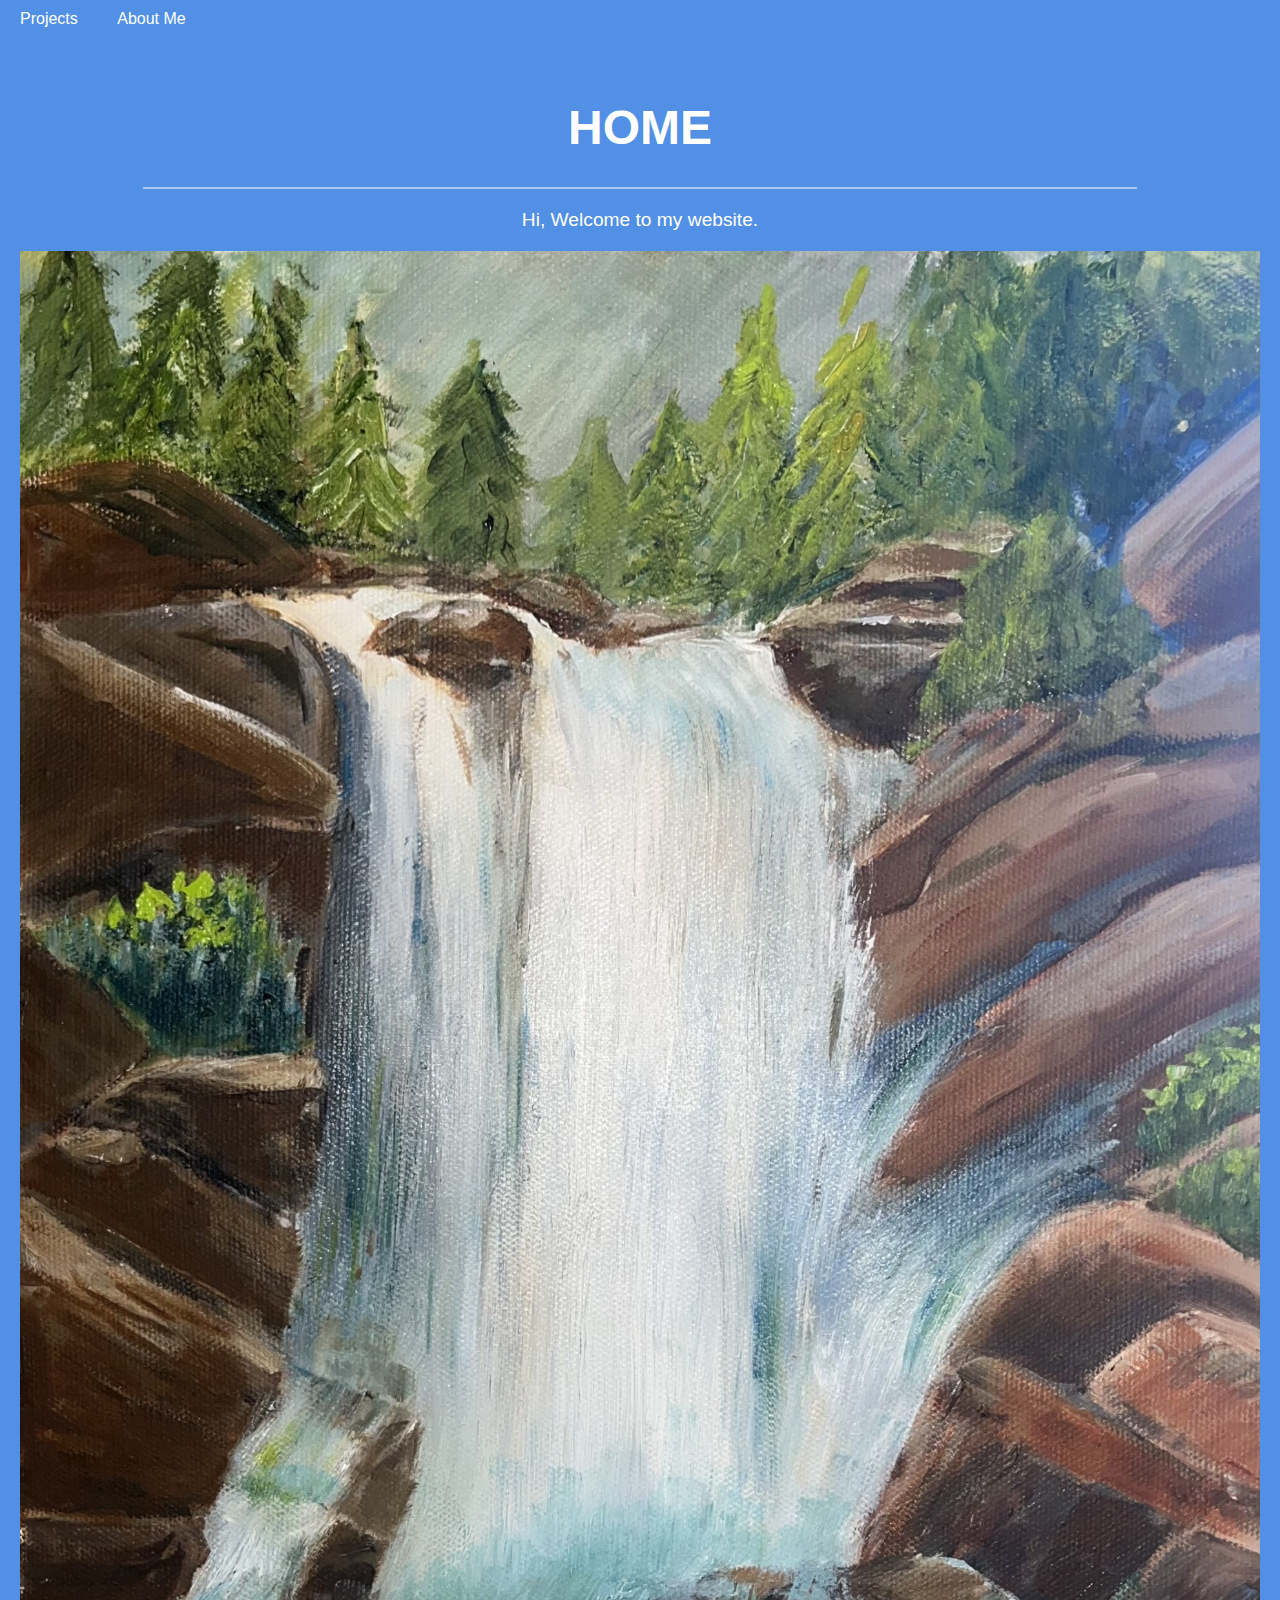
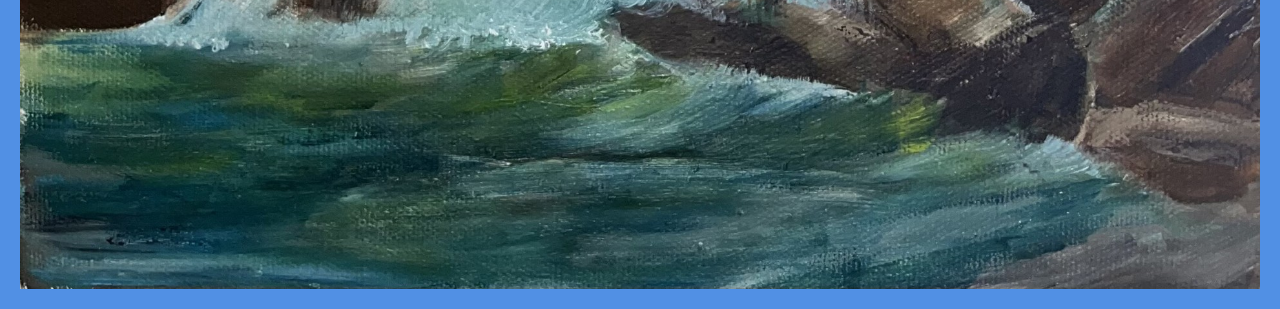
<file: index.html>
<!DOCTYPE html>
<html lang="en">
<head>
  <meta charset="UTF-8">
  <meta name="viewport" content="width=device-width, initial-scale=1">
  <meta name="description" content="This is the homepage of my website">
  <meta name="keywords" content="Jesse Pepper, Jesse, Pepper">
  <meta name="author" content="Jesse Pepper">
  <title>Jesse's Website</title>
  <style>
    /* Overall page styling with a blue theme */
    body {
      background-color: #5190e4;
      color: #ffffff;
      font-family: Arial, sans-serif;
      margin: 0;
      padding: 20px;
      position: relative;
    }
    /* Minimalist top navigation */
    nav.top-nav {
      position: absolute;
      top: 10px;
      left: 10px;
    }
    nav.top-nav a {
      color: #ffffff;
      text-decoration: none;
      margin-right: 15px;
      font-size: 16px;
      padding: 5px 10px;
      transition: border-bottom 0.2s ease;
    }
    nav.top-nav a:hover {
      border-bottom: 1px solid #ffffff;
    }
    /* Centered main content */
    h1 {
      font-size: 3em;
      text-align: center;
      margin-top: 80px;
    }
    hr {
      width: 80%;
      border: 1px solid rgba(255, 255, 255, 0.5);
      margin: 20px auto;
    }
    p {
      text-align: center;
      font-size: 1.2em;
      max-width: 600px;
      margin: 20px auto;
    }
    /* Profile image styling: center and scale */
    .profile {
      display: block;
      margin: 0 auto;
      max-width: 100%;
      height: auto;
    }
  </style>
</head>
<body>
  <!-- Minimalist Navigation in the top left corner -->
  <nav class="top-nav">
    <a href="projects.html" title="Projects">Projects</a>
    <a href="about.html" title="About Me">About Me</a>
  </nav>

  <!-- Main Content -->
  <h1>HOME</h1>
  <hr>
  <p>Hi, Welcome to my website.</p>
  <img class="profile" src="Images/Waterfall.jpg" alt="This is a painting from my grandmother." title="This is a painting from my grandmother.">
</body>
</html>
</file>
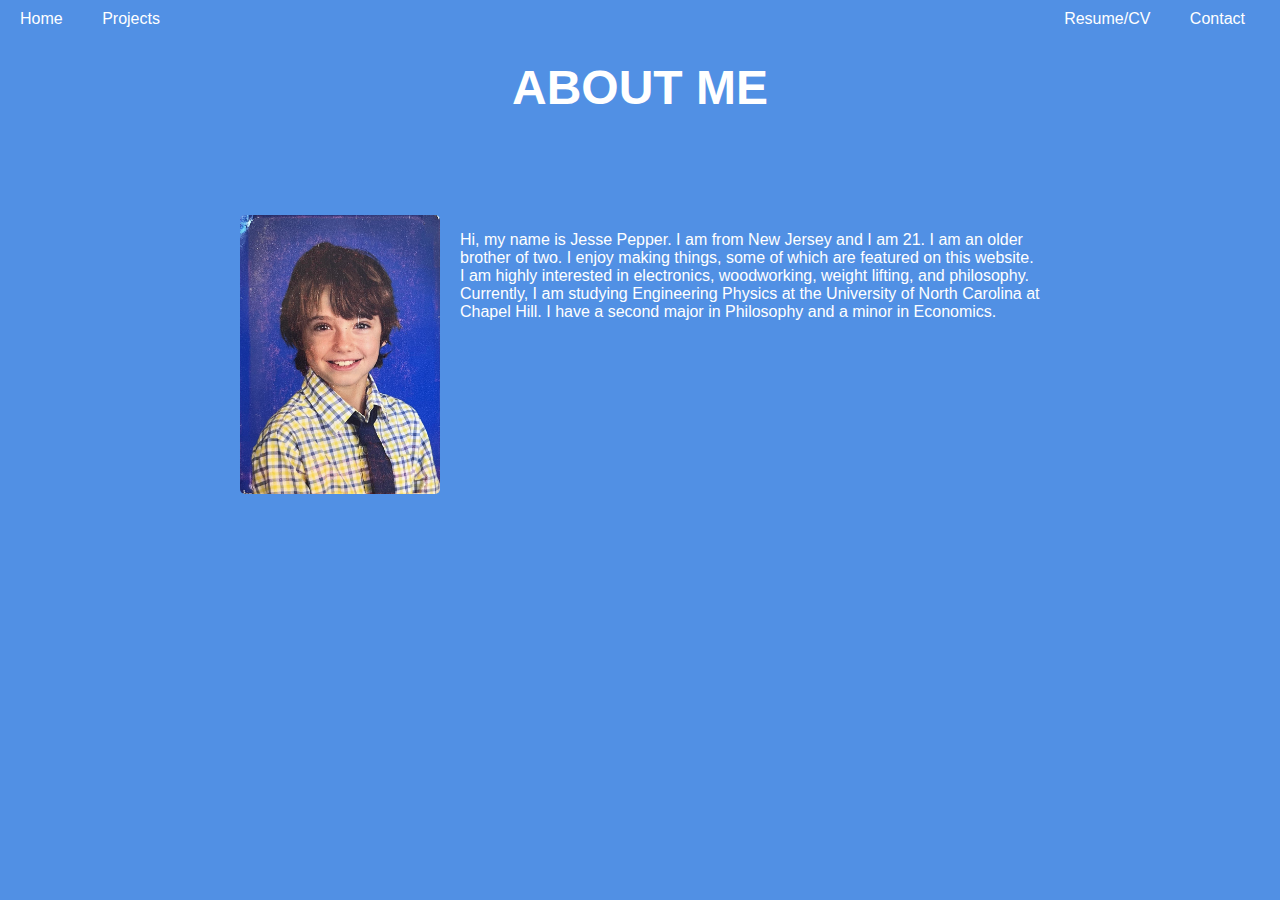
<file: about.html>
<!DOCTYPE html>
<html lang="en">
<head>
  <meta charset="UTF-8">
  <meta name="viewport" content="width=device-width, initial-scale=1">
  <title>About Me - Jesse's Website</title>
  <style>
    /* Overall page styling with a blue theme */
    body {
      background-color: #5190e4;
      color: #ffffff;
      font-family: Arial, sans-serif;
      margin: 0;
      padding: 20px;
      position: relative;
    }
    /* Minimalist top navigation (left) */
    nav.top-nav {
      position: absolute;
      top: 10px;
      left: 10px;
    }
    /* Minimalist top navigation (right) */
    nav.top-nav-right {
      position: absolute;
      top: 10px;
      right: 10px;
    }
    nav.top-nav a,
    nav.top-nav-right a {
      color: #ffffff;
      text-decoration: none;
      margin-right: 15px;
      font-size: 16px;
      padding: 5px 10px;
      transition: border-bottom 0.2s ease;
    }
    nav.top-nav a:hover,
    nav.top-nav-right a:hover {
      border-bottom: 1px solid #ffffff;
    }
    /* Header styling */
    header {
      text-align: center;
      padding: 40px 0 20px 0;
    }
    header h1 {
      font-size: 3em;
      margin: 0;
    }
    /* Content styling */
    .content {
      max-width: 800px;
      margin: 80px auto 0 auto; /* leave some space for nav */
    }
    /* Flex container for about me image and text */
    .about-container {
      display: flex;
      align-items: flex-start;
      gap: 20px;
      flex-wrap: wrap;
    }
    .about-container .image-wrapper {
      flex: 0 0 auto;
    }
    /* Smaller profile image */
    img.profile {
      border-radius: 5px;
      max-width: 200px;
      width: 100%;
      height: auto;
    }
    .about-container .text-wrapper {
      flex: 1;
      text-align: left;
    }
    /* Education table styling */
    table {
      background-color: #ffffff;
      color: #000000;
      margin: 20px auto;
      border-collapse: collapse;
    }
    table th, table td {
      border: 1px solid #000;
      padding: 10px;
    }
    table th {
      background-color: #0277BD;
      color: #ffffff;
    }
    /* Modal styling */
    .modal {
      display: none;
      position: fixed;
      z-index: 1000;
      left: 0;
      top: 0;
      width: 100%;
      height: 100%;
      overflow: auto;
      background-color: rgba(0, 0, 0, 0.5);
    }
    .modal-content {
      background-color: #fff;
      color: #000;
      margin: 10% auto;
      padding: 20px;
      border-radius: 5px;
      width: 80%;
      max-width: 500px;
      position: relative;
    }
    .modal-close {
      position: absolute;
      top: 10px;
      right: 20px;
      font-size: 28px;
      font-weight: bold;
      color: #aaa;
      cursor: pointer;
    }
    .modal-close:hover {
      color: #000;
    }
  </style>
</head>
<body>
  <!-- Minimalist Navigation in the top left corner -->
  <nav class="top-nav">
    <a href="index.html" title="Home">Home</a>
    <a href="projects.html" title="Projects">Projects</a>
  </nav>
  
  <!-- Minimalist Navigation in the top right corner -->
  <nav class="top-nav-right">
    <a href="#" title="View my CV/Resume" onclick="openCVModal()">Resume/CV</a>
    <a href="#" title="Contact me" onclick="openContactModal()">Contact</a>
  </nav>

  <header>
    <h1>ABOUT ME</h1>
  </header>

  <div class="content">
    <div class="about-container">
      <div class="image-wrapper">
        <img class="profile" src="Images/3rd Grade School Photo.jpg" alt="This is a picture of me in third grade." title="This is a picture of me in third grade.">
      </div>
      <div class="text-wrapper">
        <p>Hi, my name is Jesse Pepper. I am from New Jersey and I am 21. I am an older brother of two. I enjoy making things, some of which are featured on this website. I am highly interested in electronics, woodworking, weight lifting, and philosophy. Currently, I am studying Engineering Physics at the University of North Carolina at Chapel Hill. I have a second major in Philosophy and a minor in Economics.</p>
      </div>
    </div>
  <!-- CV/Resume Modal -->
  <div id="cvModal" class="modal">
    <div class="modal-content">
      <span class="modal-close" onclick="closeCVModal()">&times;</span>
      <h2>My CV / Resume</h2>
      <p>This is a placeholder for my CV/resume content. You can include a link to a PDF, an embedded document, or any other content you prefer.</p>
      <!-- Example: Link to PDF -->
      <p><a href="your-cv.pdf" target="_blank" style="color:#0277BD; text-decoration:underline;">Download PDF</a></p>
    </div>
  </div>
  
  <!-- Contact Modal -->
  <!-- Contact Modal -->
<div id="contactModal" class="modal">
    <div class="modal-content">
      <span class="modal-close" onclick="closeContactModal()">&times;</span>
      <h2>Contact Me</h2>
      <p>You can reach me via email at: <a href="mailto:jessepepper11@gmail.com" style="color:#0277BD; text-decoration:underline;">jessepepper11@gmail.com</a></p>
      <p>You can also connect with me on LinkedIn:</p>
      <p><a href="https://www.linkedin.com/in/jessepepper" target="_blank" style="color:#0277BD; text-decoration:underline;">My LinkedIn Profile</a></p>
    </div>
  </div>
  
  <script>
    function openCVModal() {
      document.getElementById('cvModal').style.display = 'block';
    }
    function closeCVModal() {
      document.getElementById('cvModal').style.display = 'none';
    }
    function openContactModal() {
      document.getElementById('contactModal').style.display = 'block';
    }
    function closeContactModal() {
      document.getElementById('contactModal').style.display = 'none';
    }
    // Close any open modal when clicking outside the content area
    window.onclick = function(event) {
      var cvModal = document.getElementById('cvModal');
      var contactModal = document.getElementById('contactModal');
      if (event.target === cvModal) {
        cvModal.style.display = 'none';
      }
      if (event.target === contactModal) {
        contactModal.style.display = 'none';
      }
    }
  </script>
</body>
</html>
</file>
